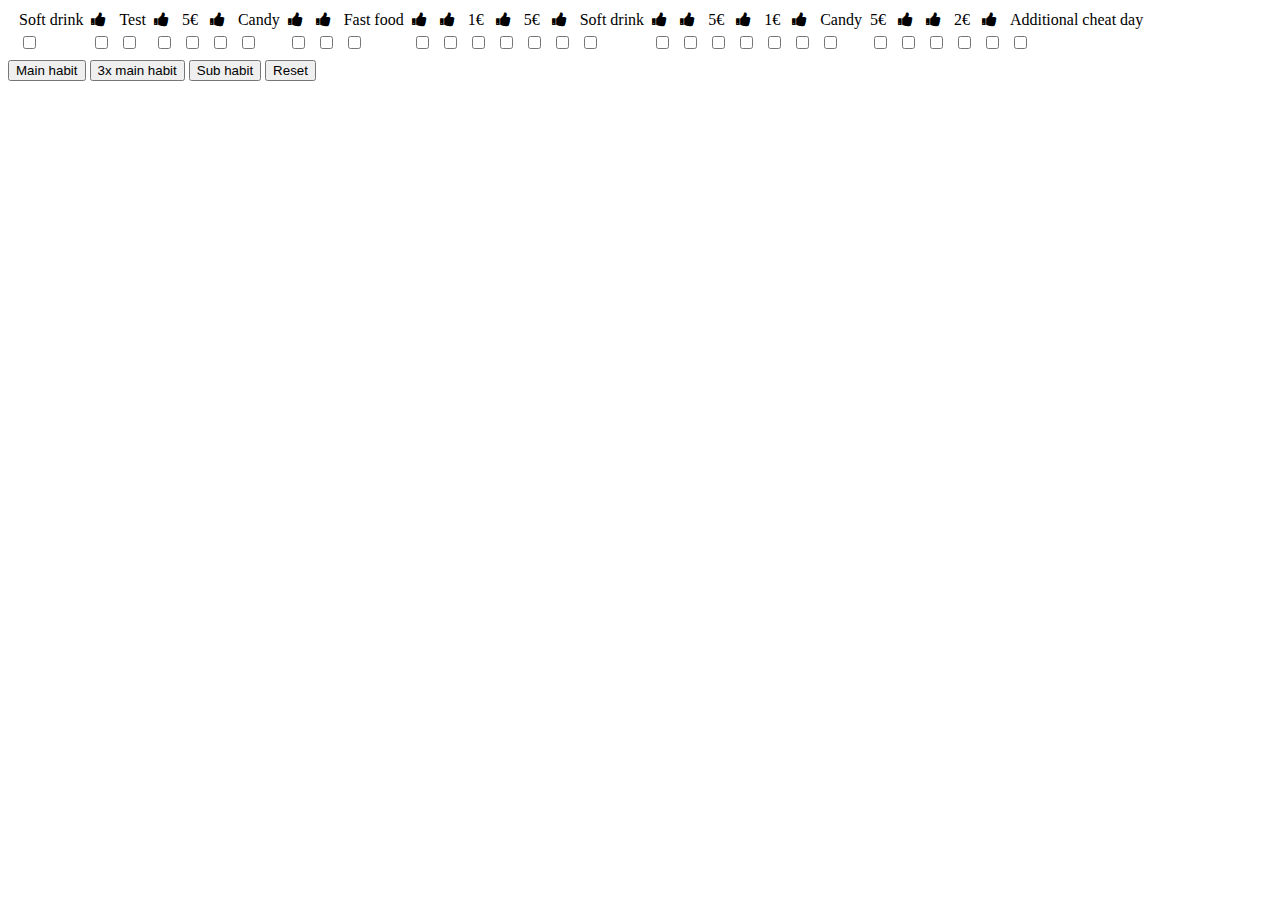
<file: index.html>
﻿<!DOCTYPE html>

<html lang="en" xmlns="http://www.w3.org/1999/xhtml">
<head>
    <meta charset="utf-8" />
    <title>Life battle pass</title>

    <link href="D:\Documents\Life battle pass\Lbp2\Lifebattlepass2\style.css" rel="stylesheet">
    <!---<link href="./Lbp.css" rel="stylesheet">---->

    <link rel="stylesheet" href="https://maxcdn.bootstrapcdn.com/font-awesome/4.4.0/css/font-awesome.min.css">
</head>

<body class = "dark-mode">   

    <div id = "Lbp-bar">

        <table>
            
            <!---1st row = All rewards---->
            <tr>
                <td class = "box">
                </td>
                
                <td><i id = "arr"></i></td>

                <!---1---->
                <td class = "small-reward">
                    Soft drink
                </td>
                
                <td><i class = "arrow"></i></td>
                <td class = small-reward>
                    <i class="fa fa-thumbs-up"></i>
                </td>

                <td><i class = "arrow"></i></td>
                <td class = small-reward>
                    Test
                </td>

                <td><i class = "arrow"></i></td>
                <td class = small-reward>
                    <i class="fa fa-thumbs-up"></i>
                </td>
                
                <!---5---->
                <td><i class = "arrow"></i></td>
                <td class = big-reward>5€</td>

                <td><i class = "arrow"></i></td>
                <td class = small-reward>
                    <i class="fa fa-thumbs-up"></i>
                </td>

                <td><i class = "arrow"></i></td>
                <td class = small-reward>
                    Candy
                </td>

                <td><i class = "arrow"></i></td>
                <td class = small-reward>
                    <i class="fa fa-thumbs-up"></i>
                </td>
                
                <td><i class = "arrow"></i></td>
                <td class = small-reward>
                    <i class="fa fa-thumbs-up"></i>
                </td>

                <!---10---->
                <td><i class = "arrow"></i></td>
                <td class = big-reward>
                    Fast food
                </td>

                <td><i class = "arrow"></i></td>
                <td class = small-reward>
                    <i class="fa fa-thumbs-up"></i>
                </td>

                <td><i class = "arrow"></i></td>
                <td class = small-reward>
                    <i class="fa fa-thumbs-up"></i>
                </td>
                
                <td><i class = "arrow"></i></td>
                <td class = small-reward>
                    1€
                </td>

                <td><i class = "arrow"></i></td>
                <td class = small-reward>
                    <i class="fa fa-thumbs-up"></i>
                </td>

                <!---15---->
                <td><i class = "arrow"></i></td>
                <td class = big-reward>5€</td>

                <td><i class = "arrow"></i></td>
                <td class = small-reward>
                    <i class="fa fa-thumbs-up"></i>
                </td>
                
                <td><i class = "arrow"></i></td>
                <td class = small-reward>
                    Soft drink
                </td>

                <td><i class = "arrow"></i></td>
                <td class = small-reward>
                    <i class="fa fa-thumbs-up"></i>
                </td>

                <td><i class = "arrow"></i></td>
                <td class = small-reward>
                    <i class="fa fa-thumbs-up"></i>
                </td>

                <!---20---->
                <td><i class = "arrow"></i></td>
                <td class = big-reward>5€</td>

                <td><i class = "arrow"></i></td>
                <td class = small-reward>
                    <i class="fa fa-thumbs-up"></i>
                </td>
                
                <td><i class = "arrow"></i></td>
                <td class = small-reward>
                    1€
                </td>

                <td><i class = "arrow"></i></td>
                <td class = small-reward>
                    <i class="fa fa-thumbs-up"></i>
                </td>

                <td><i class = "arrow"></i></td>
                <td class = small-reward>
                    Candy
                </td>

                <!---25---->
                <td><i class = "arrow"></i></td>
                <td class = big-reward>5€</td>
                
                <td><i class = "arrow"></i></td>
                <td class = small-reward>
                    <i class="fa fa-thumbs-up"></i>
                </td>

                <td><i class = "arrow"></i></td>
                <td class = small-reward>
                    <i class="fa fa-thumbs-up"></i>
                </td>

                <td><i class = "arrow"></i></td>
                <td class = small-reward>
                    2€
                </td>

                <td><i class = "arrow"></i></td>
                <td class = small-reward>
                    <i class="fa fa-thumbs-up"></i>
                </td>

                <!---30---->
                <td><i class = "arrow"></i></td>
                <td class = ult-reward>Additional cheat day</td>

            </tr>

            <!---2nd row = Checkboxes---->
            <tr>
                <td></td>

                <td></td>

                <td class = "day">
                    <label for = "Day 1"></label>
                    <input id = "Day 1" type = checkbox value="1">
                </td>

                <td></td>
                <td class = "day">
                    <label for = "Day 2"></label>
                    <input id = "Day 2" type = checkbox value="2">
                </td>

                <td></td>
                <td class = "day">
                    <label for = "Day 3"></label>
                    <input id = "Day 3" type = checkbox value="3">
                </td>

                <td></td>
                <td class = "day">
                    <label for = "Day 4"></label>
                    <input id = "Day 4" type = checkbox value="4">
                </td>

                <td></td>
                <td class = "day">
                    <label for = "Day 5"></label>
                    <input id = "Day 5" type = checkbox value="5">
                </td>

                <td></td>
                <td class = "day">
                    <label for = "Day 6"></label>
                    <input id = "Day 6" type = checkbox value="6">
                </td>

                <td></td>
                <td class = "day">
                    <label for = "Day 7"></label>
                    <input id = "Day 7" type = checkbox value="7">
                </td>

                <td></td>
                <td class = "day">
                    <label for = "Day 8"></label>
                    <input id = "Day 8" type = checkbox value="8">
                </td>

                <td></td>
                <td class = "day">
                    <label for = "Day 9"></label>
                    <input id = "Day 9" type = checkbox value="9">
                </td>

                <td></td>
                <td class = "day">
                    <label for = "Day 10"></label>
                    <input id = "Day 10" type = checkbox value="10">
                </td>

                <td></td>
                <td class = "day">
                    <label for = "Day 11"></label>
                    <input id = "Day 11" type = checkbox value="11">
                </td>

                <td></td>
                <td class = "day">
                    <label for = "Day 12"></label>
                    <input id = "Day 12" type = checkbox value="12">
                </td>

                <td></td>
                <td class = "day">
                    <label for = "Day 13"></label>
                    <input id = "Day 13" type = checkbox value="13">
                </td>

                <td></td>
                <td class = "day">
                    <label for = "Day 14"></label>
                    <input id = "Day 14" type = checkbox value="14">
                </td>

                <td></td>
                <td class = "day">
                    <label for = "Day 15"></label>
                    <input id = "Day 15" type = checkbox value="15">
                </td>

                <td></td>
                <td class = "day">
                    <label for = "Day 16"></label>
                    <input id = "Day 16" type = checkbox value="16">
                </td>

                <td></td>
                <td class = "day">
                    <label for = "Day 17"></label>
                    <input id = "Day 17" type = checkbox value="17">
                </td>

                <td></td>
                <td class = "day">
                    <label for = "Day 18"></label>
                    <input id = "Day 18" type = checkbox value="18">
                </td>

                <td></td>
                <td class = "day">
                    <label for = "Day 19"></label>
                    <input id = "Day 19" type = checkbox value="19">
                </td>

                <td></td>
                <td class = "day">
                    <label for = "Day 20"></label>
                    <input id = "Day 20" type = checkbox value="20">
                </td>

                <td></td>
                <td class = "day">
                    <label for = "Day 21"></label>
                    <input id = "Day 21" type = checkbox value="21">
                </td>

                <td></td>
                <td class = "day">
                    <label for = "Day 22"></label>
                    <input id = "Day 22" type = checkbox value="22">
                </td>

                <td></td>
                <td class = "day">
                    <label for = "Day 23"></label>
                    <input id = "Day 23" type = checkbox value="23">
                </td>

                <td></td>
                <td class = "day">
                    <label for = "Day 24"></label>
                    <input id = "Day 24" type = checkbox value="24">
                </td>

                <td></td>
                <td class = "day">
                    <label for = "Day 25"></label>
                    <input id = "Day 25" type = checkbox value="25">
                </td>

                <td></td>
                <td class = "day">
                    <label for = "Day 26"></label>
                    <input id = "Day 26" type = checkbox value="26">
                </td>

                <td></td>
                <td class = "day">
                    <label for = "Day 27"></label>
                    <input id = "Day 27" type = checkbox value="27">
                </td>

                <td></td>
                <td class = "day">
                    <label for = "Day 28"></label>
                    <input id = "Day 28" type = checkbox value="28">
                </td>

                <td></td>
                <td class = "day">
                    <label for = "Day 29"></label>
                    <input id = "Day 29" type = checkbox value="29">
                </td>

                <td></td>
                <td class = "day">
                    <label for = "Day 30"></label>
                    <input id = "Day 30" type = checkbox value="30">
                </td>

            </tr>

            <!---3nd row = Progress bar---->
            <tr>
                <td colspan="61">
                    <div id="exp-bar">
                        <!---<div id="bar"></div>---->
                        <div id="bar"></div>
                    </div>
                </td>
            </tr>

        </table>

    </div>

    <!---Buttons---->
    <div id = "progress">
        <button onclick="main_habit()">Main habit</button>
        <button onclick="main_habit_3x()">3x main habit</button>
        <button onclick="sub_habit()">Sub habit</button>
        <button onclick="reset()">Reset</button>
    </div>


    <script src="D:\Documents\Life battle pass\Lbp2\Lifebattlepass2\script.js"></script>
    <!---<script src="./Lbp.js"></script>---->
   

</body>

</html>
</file>
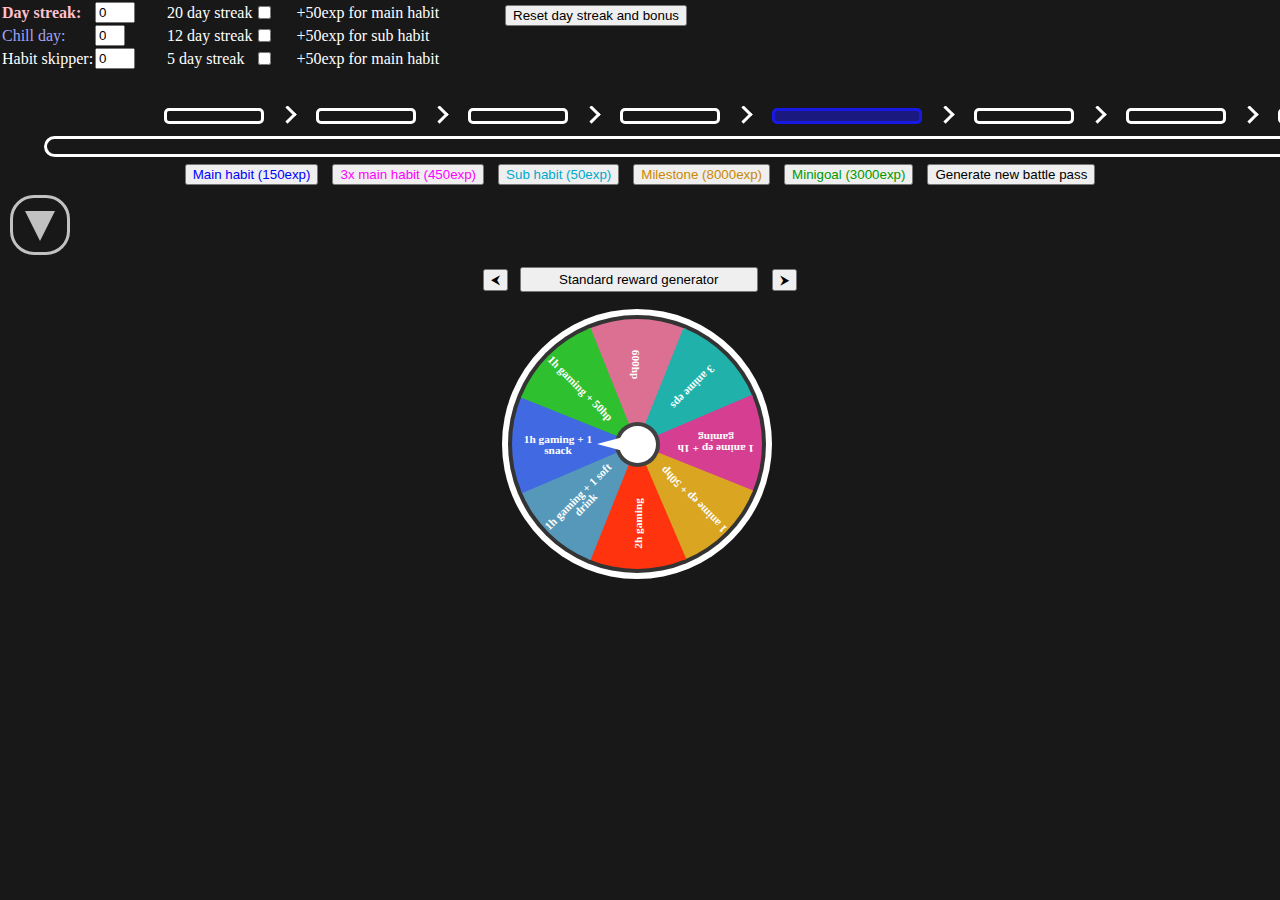
<file: docs/index.html>
<!DOCTYPE html>

<html lang="en" xmlns="http://www.w3.org/1999/xhtml">
<head>
    <meta charset="utf-8" />
    <title>Life battle pass</title>

    <!---<link href="D:\Documents\Life battle pass\Habit battle pass\style.css" rel="stylesheet">---->
    <!---<link href="style.css" rel="stylesheet">---->
    <link href="./style.css" rel="stylesheet">

    <link rel="stylesheet" href="https://maxcdn.bootstrapcdn.com/font-awesome/4.4.0/css/font-awesome.min.css">
</head>

<body class = "body_class">
    <!---Day streak---->
    
    <div>
        <button onclick="day_streak_reset()" class="day_streak_button"> Reset day streak and bonus </button>

        <table id = "day_streak_table">

            <tr>
                <td> <label for="day_streak" class="day_streak_text"> Day streak: </label> </td>
                <td> <input id="day_streak_input" name="day_streak" type="number" step="1" value="0"> </td>
                <td> 20 day streak </td>
                <td> <input id = "15er" type = checkbox value = "00"> </td>
                <td class="col_bonus_exp"> +50exp for main habit </td>
            </tr>

             <tr>
                <td> <label for="cheat_day" class="cheat_day_text"> Chill day: </label> </td>
                <td> <input id="cheat_day_input" name="cheat_day" type="number" step="1" value="3"> </td>
                <td> 12 day streak </td>
                <td> <input id = "10er" type = checkbox value = "01"> </td>
                <td class="col_bonus_exp"> +50exp for sub habit </td>
            </tr>

             <tr>
                <td> <label for="cheat_day" class="skip_habit_text"> Habit skipper: </label> </td>
                <td> <input id="skip_habit_input" name="skip_habit" type="number" step="1" value="6"> </td>
                <td> 5 day streak </td>
                <td> <input id = "5er" type = checkbox value = "02"> </td>
                <td class="col_bonus_exp"> +50exp for main habit </td>
            </tr>

        </table>

    </div>

    <div id = "Lbp-bar">

        <table>
            
            <!---1st row = All rewards---->
            <tr>
                <td class = "box">
                </td>
                
                <td><i id = "arr"></i></td>

                <!---1---->
                <td class = "small-reward reward">
                    Soft drink
                </td>
                
                <td><i class = "arrow"></i></td>
                <td class = "small-reward reward">
                    3 anime episodes
                </td>

                <td><i class = "arrow"></i></td>
                <td class = "small-reward reward">
                    3h gaming
                </td>

                <td><i class = "arrow"></i></td>
                <td class = "small-reward reward">
                    2€
                </td>
                
                <!---5---->
                <td><i class = "arrow"></i></td>
                <td class = "big-reward reward"> 
                    6h gaming 
                </td>

                <td><i class = "arrow"></i></td>
                <td class = "small-reward reward">
                    3 anime episodes
                </td>

                <td><i class = "arrow"></i></td>
                <td class = "small-reward reward">
                    Sweets
                </td>

                <td><i class = "arrow"></i></td>
                <td class = "small-reward reward">
                    3h gaming
                </td>
                
                <td><i class = "arrow"></i></td>
                <td class = "small-reward reward">
                    2€
                </td>

                <!---10---->
                <td><i class = "arrow"></i></td>
                <td class = "big-reward reward">
                    8 anime episodes
                </td>

                <td><i class = "arrow"></i></td>
                <td class = "small-reward reward">
                    Soft drink
                </td>

                <td><i class = "arrow"></i></td>
                <td class = "small-reward reward">
                    2€
                </td>
                
                <td><i class = "arrow"></i></td>
                <td class = "small-reward reward">
                    3h gaming
                </td>

                <td><i class = "arrow"></i></td>
                <td class = "small-reward reward">
                    2€
                </td>

                <!---15---->
                <td><i class = "arrow"></i></td>
                <td class = "big-reward reward"> 
                    Fast food 
                </td>

                <td><i class = "arrow"></i></td>
                <td class = "small-reward reward">
                    3 anime episodes
                </td>
                
                <td><i class = "arrow"></i></td>
                <td class = "small-reward reward">
                    3h gaming
                </td>

                <td><i class = "arrow"></i></td>
                <td class = "small-reward reward">
                    2€
                </td>

                <td><i class = "arrow"></i></td>
                <td class = "small-reward reward">
                    Sweets
                </td>

                <!---20---->
                <td><i class = "arrow"></i></td>
                <td class = "big-reward reward"> 6h gaming </td>

                <td><i class = "arrow"></i></td>
                <td class = "small-reward reward">
                    Soft drink
                </td>
                
                <td><i class = "arrow"></i></td>
                <td class = "small-reward reward">
                    2€
                </td>

                <td><i class = "arrow"></i></td>
                <td class = "small-reward reward">
                    3 anime episodes
                </td>

                <td><i class = "arrow"></i></td>
                <td class = "small-reward reward">
                    Sweets
                </td>

                <!---25---->
                <td><i class = "arrow"></i></td>
                <td class = "big-reward reward"> 6€ </td>
                
                <td><i class = "arrow"></i></td>
                <td class = "small-reward reward">
                    3h gaming
                </td>

                <td><i class = "arrow"></i></td>
                <td class = "small-reward reward">
                    2€
                </td>

                <td><i class = "arrow"></i></td>
                <td class = "small-reward reward">
                    3 anime episodes
                </td>

                <td><i class = "arrow"></i></td>
                <td class = "small-reward reward">
                    Soft drink
                </td>

                <!---30---->
                <td><i class = "arrow"></i></td>
                <td class = "ult-reward reward"> Suzume no Tojimari </td>

            </tr>

            <!---2nd row = Checkboxes---->
            <!---<tr>
                <td></td>

                <td></td>

                <td class = "day">
                    <label for = "Day 1"></label>
                    <input id = "Day 1" type = checkbox value="1">
                </td>

                <td></td>
                <td class = "day">
                    <label for = "Day 2"></label>
                    <input id = "Day 2" type = checkbox value="2">
                </td>

                <td></td>
                <td class = "day">
                    <label for = "Day 3"></label>
                    <input id = "Day 3" type = checkbox value="3">
                </td>

                <td></td>
                <td class = "day">
                    <label for = "Day 4"></label>
                    <input id = "Day 4" type = checkbox value="4">
                </td>

                <td></td>
                <td class = "day">
                    <label for = "Day 5"></label>
                    <input id = "Day 5" type = checkbox value="5">
                </td>

                <td></td>
                <td class = "day">
                    <label for = "Day 6"></label>
                    <input id = "Day 6" type = checkbox value="6">
                </td>

                <td></td>
                <td class = "day">
                    <label for = "Day 7"></label>
                    <input id = "Day 7" type = checkbox value="7">
                </td>

                <td></td>
                <td class = "day">
                    <label for = "Day 8"></label>
                    <input id = "Day 8" type = checkbox value="8">
                </td>

                <td></td>
                <td class = "day">
                    <label for = "Day 9"></label>
                    <input id = "Day 9" type = checkbox value="9">
                </td>

                <td></td>
                <td class = "day">
                    <label for = "Day 10"></label>
                    <input id = "Day 10" type = checkbox value="10">
                </td>

                <td></td>
                <td class = "day">
                    <label for = "Day 11"></label>
                    <input id = "Day 11" type = checkbox value="11">
                </td>

                <td></td>
                <td class = "day">
                    <label for = "Day 12"></label>
                    <input id = "Day 12" type = checkbox value="12">
                </td>

                <td></td>
                <td class = "day">
                    <label for = "Day 13"></label>
                    <input id = "Day 13" type = checkbox value="13">
                </td>

                <td></td>
                <td class = "day">
                    <label for = "Day 14"></label>
                    <input id = "Day 14" type = checkbox value="14">
                </td>

                <td></td>
                <td class = "day">
                    <label for = "Day 15"></label>
                    <input id = "Day 15" type = checkbox value="15">
                </td>

                <td></td>
                <td class = "day">
                    <label for = "Day 16"></label>
                    <input id = "Day 16" type = checkbox value="16">
                </td>

                <td></td>
                <td class = "day">
                    <label for = "Day 17"></label>
                    <input id = "Day 17" type = checkbox value="17">
                </td>

                <td></td>
                <td class = "day">
                    <label for = "Day 18"></label>
                    <input id = "Day 18" type = checkbox value="18">
                </td>

                <td></td>
                <td class = "day">
                    <label for = "Day 19"></label>
                    <input id = "Day 19" type = checkbox value="19">
                </td>

                <td></td>
                <td class = "day">
                    <label for = "Day 20"></label>
                    <input id = "Day 20" type = checkbox value="20">
                </td>

                <td></td>
                <td class = "day">
                    <label for = "Day 21"></label>
                    <input id = "Day 21" type = checkbox value="21">
                </td>

                <td></td>
                <td class = "day">
                    <label for = "Day 22"></label>
                    <input id = "Day 22" type = checkbox value="22">
                </td>

                <td></td>
                <td class = "day">
                    <label for = "Day 23"></label>
                    <input id = "Day 23" type = checkbox value="23">
                </td>

                <td></td>
                <td class = "day">
                    <label for = "Day 24"></label>
                    <input id = "Day 24" type = checkbox value="24">
                </td>

                <td></td>
                <td class = "day">
                    <label for = "Day 25"></label>
                    <input id = "Day 25" type = checkbox value="25">
                </td>

                <td></td>
                <td class = "day">
                    <label for = "Day 26"></label>
                    <input id = "Day 26" type = checkbox value="26">
                </td>

                <td></td>
                <td class = "day">
                    <label for = "Day 27"></label>
                    <input id = "Day 27" type = checkbox value="27">
                </td>

                <td></td>
                <td class = "day">
                    <label for = "Day 28"></label>
                    <input id = "Day 28" type = checkbox value="28">
                </td>

                <td></td>
                <td class = "day">
                    <label for = "Day 29"></label>
                    <input id = "Day 29" type = checkbox value="29">
                </td>

                <td></td>
                <td class = "day">
                    <label for = "Day 30"></label>
                    <input id = "Day 30" type = checkbox value="30">
                </td>

            </tr>---->

            <!---3nd row = Progress bar---->
            <tr>
                <td colspan="61">
                    <div id="exp-bar">
                        <!---<div id="bar"></div>---->
                        <div id="bar"></div>
                    </div>
                </td>
            </tr>

        </table>

    </div>

    <!---Buttons---->
    <div id = "progress">
        <button onclick="main_habit()" class = "dark_blue"> Main habit (150exp) </button>
        <button onclick="main_habit_3x()" class = "purple"> 3x main habit (450exp) </button>
        <button onclick="sub_habit()" class = "blue"> Sub habit (50exp) </button>
        <button onclick="milestone()" class = "yellow"> Milestone (8000exp) </button>
        <button onclick="minigoal()" class = "green"> Minigoal (3000exp) </button>
        <button onclick="new_battle_pass()"> Generate new battle pass </button>
    </div>

    <!---Create button to switch between battle pass and reward generator---->
    <div class = "switch_button">

        <div class="switch_triangle"></div>

    </div>


    <div id = "random_reward_generator">
        <!----Generator buttons---->
        <table class = "generator_align">

            <tr>
                <td>
                    <button onclick="prev_generator()">
                        &#11164
                    </button>
                </td>

                <td>
                    <div class = "generator_container">
                        <button class = "generator" onclick="random_reward_generator()"> Standard reward generator</button>
                        <button class = "generator" onclick="random_reward_generator()"> Anime reward generator</button>
                        <button class = "generator" onclick="random_reward_generator()"> Gaming reward generator</button>
                    </div>
                </td>

                <td>
                    <button onclick="next_generator()">
                        &#11166
                    </button>
                </td>
            </tr>
            
        </table>

        <!----Reward spinning wheel---->
        <div class = "rew_wheel_container">

            <div class = "rew_wheel">
                <div class = "spinBtn"></div>
                <div class = "wheel">
                    <div class = "number" style = "--i:1;--clr:#db7093;">
                        <span> 600hp </span>
                    </div>
                    <div class = "number" style = "--i:2;--clr:#20b2aa;">
                        <span> 3 anime eps </span>
                    </div>
                    <div class = "number" style = "--i:3;--clr:#d63e92;">
                        <span> 1 anime ep + 1h gaming </span>
                    </div>
                    <div class = "number" style = "--i:4;--clr:#daa520;">
                        <span> 1 anime ep + 50hp </span>
                    </div>
                    <div class = "number" style = "--i:5;--clr:#ff340f;">
                        <span> 2h gaming </span>
                    </div>
                    <div class = "number" style = "--i:6;--clr:#5698b9;">
                        <span> 1h gaming + 1 soft drink </span>
                    </div>
                    <div class = "number" style = "--i:7;--clr:#4169e1;">
                        <span> 1h gaming + 1 snack </span>
                    </div>
                    <div class = "number" style = "--i:8;--clr:#2ec02e;">
                        <span> 1h gaming + 50hp </span>
                    </div>
                </div>
            </div>
            
            <div class = "rew_wheel">
                <div class = "spinBtn"></div>
                <div class = "wheel">
                    <div class = "number" style = "--i:1;--clr:#db7093;">
                        <span> 2 anime ep + 2 fast food </span>
                    </div>
                    <div class = "number" style = "--i:2;--clr:#20b2aa;">
                        <span> 6 anime eps </span>
                    </div>
                    <div class = "number" style = "--i:3;--clr:#d63e92;">
                        <span> 2 anime ep + 2 snack </span>
                    </div>
                    <div class = "number" style = "--i:4;--clr:#daa520;">
                        <span> 2 anime ep + 2 soft drink </span>
                    </div>
                    <div class = "number" style = "--i:5;--clr:#ff340f;">
                        <span> 9 anime eps </span>
                    </div>
                    <div class = "number" style = "--i:6;--clr:#5698b9;">
                        <span> 2 anime ep + 2h gaming </span>
                    </div>
                    <div class = "number" style = "--i:7;--clr:#4169e1;">
                        <span> 2 anime ep + 100hp </span>
                    </div>
                    <div class = "number" style = "--i:8;--clr:#2ec02e;">
                        <span> 18 anime eps </span>
                    </div>
                </div>
            </div>

            <div class = "rew_wheel">
                <div class = "spinBtn"></div>
                <div class = "wheel">
                    <div class = "number" style = "--i:1;--clr:#db7093;">
                        <span> 2h gaming + 100hp </span>
                    </div>
                    <div class = "number" style = "--i:2;--clr:#20b2aa;">
                        <span> 2h gaming + 2 soft drink </span>
                    </div>
                    <div class = "number" style = "--i:3;--clr:#d63e92;">
                        <span> 2h gaming + 2 snack </span>
                    </div>
                    <div class = "number" style = "--i:4;--clr:#daa520;">
                        <span> 4h gaming</span>
                    </div>
                    <div class = "number" style = "--i:5;--clr:#ff340f;">
                        <span> 2h gaming + 2 fast food </span>
                    </div>
                    <div class = "number" style = "--i:6;--clr:#5698b9;">
                        <span> 6h gaming </span>
                    </div>
                    <div class = "number" style = "--i:7;--clr:#4169e1;">
                        <span> 2 anime ep + 2h gaming </span>
                    </div>
                    <div class = "number" style = "--i:8;--clr:#2ec02e;">
                        <span> 12h gaming </span>
                    </div>
                </div>
            </div>
            
        </div>

        
    </div>

    <!----<script src="D:\Documents\Life battle pass\Habit battle pass\script.js"></script>---->
    <script src="./script.js"></script>
    <!----<script src="script.js"></script>---->
   

</body>

</html>
</file>
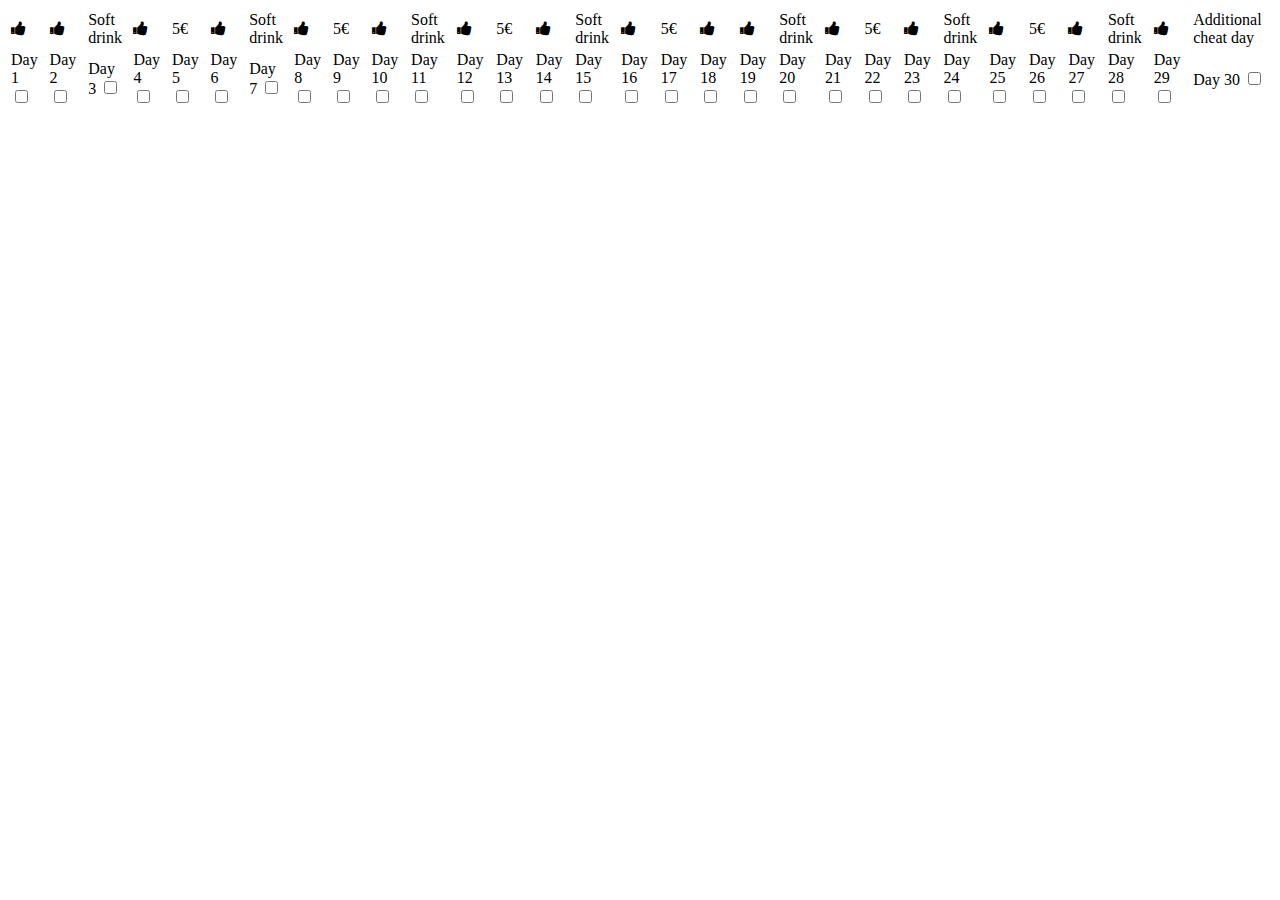
<file: Lbp.html>
<!DOCTYPE html>

<html lang="en" xmlns="http://www.w3.org/1999/xhtml">
<head>
    <meta charset="utf-8" />
    <title>Life battle pass</title>
    <link href="D:\Documents\Life battle pass\HTML and CSS\CSS\Lbp.css" rel="stylesheet">
    <link rel="stylesheet" href="https://maxcdn.bootstrapcdn.com/font-awesome/4.4.0/css/font-awesome.min.css">
</head>

<body class = "dark-mode">
    
    <div id = "Lbp-bar">

        <table>
            
            <!---1st row = All rewards---->
            <tr>
                <!---1---->
                <td class = small-reward>
                    <i class="fa fa-thumbs-up"></i>
                </td>
                
                <td><i class = "arrow"></i></td>
                <td class = small-reward>
                    <i class="fa fa-thumbs-up"></i>
                </td>

                <td><i class = "arrow"></i></td>
                <td class = small-reward>
                    Soft drink
                </td>

                <td><i class = "arrow"></i></td>
                <td class = small-reward>
                    <i class="fa fa-thumbs-up"></i>
                </td>
                
                <!---5---->
                <td><i class = "arrow"></i></td>
                <td class = big-reward>5€</td>

                <td><i class = "arrow"></i></td>
                <td class = small-reward>
                    <i class="fa fa-thumbs-up"></i>
                </td>

                <td><i class = "arrow"></i></td>
                <td class = small-reward>
                    Soft drink
                </td>

                <td><i class = "arrow"></i></td>
                <td class = small-reward>
                    <i class="fa fa-thumbs-up"></i>
                </td>
                
                <td><i class = "arrow"></i></td>
                <td class = big-reward>5€</td>

                <!---10---->
                <td><i class = "arrow"></i></td>
                <td class = small-reward>
                    <i class="fa fa-thumbs-up"></i>
                </td>

                <td><i class = "arrow"></i></td>
                <td class = small-reward>
                    Soft drink
                </td>

                <td><i class = "arrow"></i></td>
                <td class = small-reward>
                    <i class="fa fa-thumbs-up"></i>
                </td>
                
                <td><i class = "arrow"></i></td>
                <td class = big-reward>5€</td>

                <td><i class = "arrow"></i></td>
                <td class = small-reward>
                    <i class="fa fa-thumbs-up"></i>
                </td>

                <!---15---->
                <td><i class = "arrow"></i></td>
                <td class = small-reward>
                    Soft drink
                </td>

                <td><i class = "arrow"></i></td>
                <td class = small-reward>
                    <i class="fa fa-thumbs-up"></i>
                </td>
                
                <td><i class = "arrow"></i></td>
                <td class = big-reward>5€</td>

                <td><i class = "arrow"></i></td>
                <td class = small-reward>
                    <i class="fa fa-thumbs-up"></i>
                </td>

                <td><i class = "arrow"></i></td>
                <td class = small-reward>
                    <i class="fa fa-thumbs-up"></i>
                </td>

                <!---20---->
                <td><i class = "arrow"></i></td>
                <td class = small-reward>
                    Soft drink
                </td>

                <td><i class = "arrow"></i></td>
                <td class = small-reward>
                    <i class="fa fa-thumbs-up"></i>
                </td>
                
                <td><i class = "arrow"></i></td>
                <td class = big-reward>5€</td>

                <td><i class = "arrow"></i></td>
                <td class = small-reward>
                    <i class="fa fa-thumbs-up"></i>
                </td>

                <td><i class = "arrow"></i></td>
                <td class = small-reward>
                    Soft drink
                </td>

                <!---25---->
                <td><i class = "arrow"></i></td>
                <td class = small-reward>
                    <i class="fa fa-thumbs-up"></i>
                </td>
                
                <td><i class = "arrow"></i></td>
                <td class = big-reward>5€</td>

                <td><i class = "arrow"></i></td>
                <td class = small-reward>
                    <i class="fa fa-thumbs-up"></i>
                </td>

                <td><i class = "arrow"></i></td>
                <td class = small-reward>
                    Soft drink
                </td>

                <td><i class = "arrow"></i></td>
                <td class = small-reward>
                    <i class="fa fa-thumbs-up"></i>

                <!---30---->
                <td><i class = "arrow"></i></td>
                <td class = ult-reward>Additional cheat day</td>

            </tr>

            <!---2nd row = days---->
            <tr>
                <td class = "day">
                    <label for = "Day 1"> Day 1</label>
                    <input id = "Day 1" type = checkbox>
                </td>

                <td></td>
                <td class = "day">
                    <label for = "Day 2"> Day 2</label>
                    <input id = "Day 2" type = checkbox>
                </td>

                <td></td>
                <td class = "day">
                    <label for = "Day 3"> Day 3</label>
                    <input id = "Day 3" type = checkbox>
                </td>

                <td></td>
                <td class = "day">
                    <label for = "Day 4"> Day 4</label>
                    <input id = "Day 4" type = checkbox>
                </td>

                <td></td>
                <td class = "day">
                    <label for = "Day 5"> Day 5</label>
                    <input id = "Day 5" type = checkbox>
                </td>

                <td></td>
                <td class = "day">
                    <label for = "Day 6"> Day 6</label>
                    <input id = "Day 6" type = checkbox>
                </td>

                <td></td>
                <td class = "day">
                    <label for = "Day 7"> Day 7</label>
                    <input id = "Day 7" type = checkbox>
                </td>

                <td></td>
                <td class = "day">
                    <label for = "Day 8"> Day 8</label>
                    <input id = "Day 8" type = checkbox>
                </td>

                <td></td>
                <td class = "day">
                    <label for = "Day 9"> Day 9</label>
                    <input id = "Day 9" type = checkbox>
                </td>

                <td></td>
                <td class = "day">
                    <label for = "Day 10"> Day 10</label>
                    <input id = "Day 10" type = checkbox>
                </td>

                <td></td>
                <td class = "day">
                    <label for = "Day 11"> Day 11</label>
                    <input id = "Day 11" type = checkbox>
                </td>

                <td></td>
                <td class = "day">
                    <label for = "Day 12"> Day 12</label>
                    <input id = "Day 12" type = checkbox>
                </td>

                <td></td>
                <td class = "day">
                    <label for = "Day 13"> Day 13</label>
                    <input id = "Day 13" type = checkbox>
                </td>

                <td></td>
                <td class = "day">
                    <label for = "Day 14"> Day 14</label>
                    <input id = "Day 14" type = checkbox>
                </td>

                <td></td>
                <td class = "day">
                    <label for = "Day 15"> Day 15</label>
                    <input id = "Day 15" type = checkbox>
                </td>

                <td></td>
                <td class = "day">
                    <label for = "Day 16"> Day 16</label>
                    <input id = "Day 16" type = checkbox>
                </td>

                <td></td>
                <td class = "day">
                    <label for = "Day 17"> Day 17</label>
                    <input id = "Day 17" type = checkbox>
                </td>

                <td></td>
                <td class = "day">
                    <label for = "Day 18"> Day 18</label>
                    <input id = "Day 18" type = checkbox>
                </td>

                <td></td>
                <td class = "day">
                    <label for = "Day 19"> Day 19</label>
                    <input id = "Day 19" type = checkbox>
                </td>

                <td></td>
                <td class = "day">
                    <label for = "Day 20"> Day 20</label>
                    <input id = "Day 20" type = checkbox>
                </td>

                <td></td>
                <td class = "day">
                    <label for = "Day 21"> Day 21</label>
                    <input id = "Day 21" type = checkbox>
                </td>

                <td></td>
                <td class = "day">
                    <label for = "Day 22"> Day 22</label>
                    <input id = "Day 22" type = checkbox>
                </td>

                <td></td>
                <td class = "day">
                    <label for = "Day 23"> Day 23</label>
                    <input id = "Day 23" type = checkbox>
                </td>

                <td></td>
                <td class = "day">
                    <label for = "Day 24"> Day 24</label>
                    <input id = "Day 24" type = checkbox>
                </td>

                <td></td>
                <td class = "day">
                    <label for = "Day 25"> Day 25</label>
                    <input id = "Day 25" type = checkbox>
                </td>

                <td></td>
                <td class = "day">
                    <label for = "Day 26"> Day 26</label>
                    <input id = "Day 26" type = checkbox>
                </td>

                <td></td>
                <td class = "day">
                    <label for = "Day 27"> Day 27</label>
                    <input id = "Day 27" type = checkbox>
                </td>

                <td></td>
                <td class = "day">
                    <label for = "Day 28"> Day 28</label>
                    <input id = "Day 28" type = checkbox>
                </td>

                <td></td>
                <td class = "day">
                    <label for = "Day 29"> Day 29</label>
                    <input id = "Day 29" type = checkbox>
                </td>

                <td></td>
                <td class = "day">
                    <label for = "Day 30"> Day 30</label>
                    <input id = "Day 30" type = checkbox>
                </td>

            </tr>

        </table>

    </div>

</body>

</html>
</file>
<file: Lbp.css>
/*Basic stuff*/
* {
	box-sizing: border-box;
	font-family:Tahoma;
}

.dark-mode {
	background-color: black;
	color: white;
}

/*Overflowing bar*/
#Lbp-bar {
	overflow: scroll;
}

/*Right arrow*/
.arrow {
  border: solid white;
  border-width: 0 3px 3px 0;
  display: inline-block;
  padding: 3px;
  transform: rotate(-45deg);
  -webkit-transform: rotate(-45deg);
  margin-right:4px;
}

/*Day*/
.day {
	text-align:center;
}

table {
	text-align:center;
}

/*-----Small rewards-----*/
.small-reward{
	min-width:80px;
	border:3px solid;
	border-radius:5px;
	padding:10px 10px;
}

/*-----Big rewards-----*/
.big-reward{
	min-width:80px;
	border:3px solid hsl(240,80%,50%);
	border-radius:5px;
	padding:10px 10px;
	background-color:hsla(240,80%,50%,0.5);
}

/*-----Ultimate rewards-----*/
.ult-reward{
	min-width:80px;
	border:3px solid hsl(60,100%,80%);
	border-radius:5px;
	padding:10px 10px;
	background-color:hsla(60,100%,80%,0.4);
}
</file>
<file: docs/style.css>
html, body, div, span, applet, object, iframe,
h1, h2, h3, h4, h5, h6, p, blockquote, pre,
a, abbr, acronym, address, big, cite, code,
del, dfn, em, img, ins, kbd, q, s, samp,
small, strike, strong, sub, sup, tt, var,
b, u, i, center,
dl, dt, dd, ol, ul, li,
fieldset, form, label, legend,
table, caption, tbody, tfoot, thead, tr, th, td,
article, aside, canvas, details, embed, 
figure, figcaption, footer, header, hgroup, 
menu, nav, output, ruby, section, summary,
time, mark, audio, video {
 margin: 0;
 padding: 0;
 border: 0;
 font-size: 100%;

 font-family:Tahoma;
}

/* HTML5 display-role reset for older browsers */
article, aside, details, figcaption, figure, 
footer, header, hgroup, menu, nav, section {
 display: block;
}

body {
	line-height: 1;
	transition: transform 0.8s ease-in-out;
}

/*-------------Basic stuff-------------*/
* {
	box-sizing:border-box;
}

.yellow {
	color:hsl(40,100%,40%);
}

.green {
	color:hsl(120,100%,30%)
}

.blue {
	color:hsl(190,100%,40%)
}

.dark_blue {
	color:hsl(240,100%,50%)
}

.purple {
	color:hsl(300,100%,50%)
}

.body_class {
	background-color: #181818;
	/*background-color: transparant;*/
	color: white;
	overflow: hidden;
}

/*-------------Day streak-------------*/
.day_streak_button {
	position:absolute;
	left:500px;
	top:5px;
}

#day_streak_table tr .col_bonus_exp {
	padding-left:20px
}

.day_streak_text {
	color:pink;
	font-weight:bold;
	margin-right:5px;
}

.cheat_day_text {
	color:hsl(240,80%,80%);
}

#day_streak_input {
	width:40px;
	margin-right:30px;
}

#cheat_day_input {
	width:30px;
}

#skip_habit_input {
	width:40px;
}

#day_streak_table {
	text-align:left;
}

/*-------------Bar-------------*/
#Lbp-bar {
	overflow: scroll;
	margin-top: 35px;
}

/*Right arrow*/
.arrow {
  border: solid white;
  border-width: 0 3px 3px 0;
  display: inline-block;
  padding: 5px;
  transform: rotate(-45deg);
  -webkit-transform: rotate(-45deg);
  margin-right:20px;
  margin-left:15px;
}

/*Day*/
.day {
	text-align:center;
}

table {
	text-align:center;
	/*table-layout: fixed;*/
	/*border-collapse: collapse;*/
}

/*-----Small rewards-----*/
.small-reward{
	min-width:100px;
	border:3px solid;
	border-radius:5px;
	padding:5px 5px;
}

/*-----Big rewards-----*/
.big-reward{
	min-width:150px;
	border:3px solid hsl(240,80%,50%);
	border-radius:5px;
	padding:5px 5px;
	background-color:hsla(240,80%,50%,0.5);
}

/*-----Ultimate rewards-----*/
.ult-reward{
	min-width:150px;
	border:3px solid hsl(60,100%,80%);
	border-radius:5px;
	padding:5px 5px;
	background-color:hsla(60,100%,80%,0.4);
}


#save {
	position:absolute;
}

#progress {
	text-align:center;
	margin-top:5px
}

button {
	margin-left:5px;
	margin-right:5px;
}

/*-----Box-----*/
.box {
	min-width:110px;
	padding:5px 5px;
}

#arr {
	border-width: 0 3px 3px 0;
	display: inline-block;
	padding: 5px;
	transform: rotate(-45deg);
	-webkit-transform: rotate(-45deg);
	margin-right:23px;
	margin-left:15px;
}

/*-----Exp-bar-----*/
#exp-bar {
	/*width:3967px;*/
	width:97.7%;
	border: solid white;
	border-radius:25px;
	background-color: transparant;
	margin-left:42px;
	margin-top: 10px;
}

#bar {
	width: 0%;
	height: 15px;
	border-radius:25px;
	background-color: green;
}

/*Style for random reward generator*/

.triangle-left {
	display: inline-block;
	width: 0;
	height: 0;
	border-top: 5px solid transparent;
	border-bottom: 5px solid transparent;
	border-right: 10px solid black;
}

.triangle-right {
	display: inline-block;
	width: 0;
	height: 0;
	border-top: 5px solid transparent;
	border-bottom: 5px solid transparent;
	border-left: 10px solid black;
}


/*----------------------------------------------------------------*/
/*--------------Button to switch between battle pass and reward generator--------------*/
/*----------------------------------------------------------------*/
.switch_button {
	width: 60px;
	height: 60px;
	border: solid rgba(255, 255, 255, 0.732);
	margin-top: 10px;
	margin-bottom: 10px;
	margin-left: 10px;
	border-radius: 40%;
	cursor: pointer;
	user-select: none;
	transition: transform 0.8s ease-in-out;
}

.switch_button .switch_triangle {
	margin: 13px auto;
	width: 30px;
	height: 30px;
	background-color: rgba(255, 255, 255, 0.732);
	clip-path: polygon(50% 100%, 0 0, 100% 0);
}


/*----------------------------------------------------------------*/
/*--------------Styling for random reward generators--------------*/
/*----------------------------------------------------------------*/

.generator_container {
	position: relative;
	overflow: hidden;
	width: 250px;
	height: 25px
  }
  
.generator {
	position: absolute;
	top: 0;
    left: 0;
	width: 95%;
	height: 100%;
	transition: transform 0.8s ease-in-out;
}

.generator_align {
	margin: auto;
}

.rew_wheel_container {
	position: relative;
	width: 350px;
	height: 350px;
	overflow: hidden;
	margin: auto;
}

.rew_wheel {
	position: absolute;
	width: 250px;
	height: 250px;
	display: flex;
	justify-content: center;
	align-items: center;
	top: 25px;
	transition: transform 0.8s ease-in-out;
}

.rew_wheel .spinBtn {
	position: absolute;
	width: 45px;
	height: 45px;
	background: #fff;
	border-radius: 50%;
	z-index: 10;
	display: flex;
	justify-content: center;
	align-items: center;
	text-transform: uppercase;
	color: #333;
	border: 4px solid rgba(0, 0, 0, 0.75);
}

.rew_wheel .spinBtn::before {
	content: "";
	position: absolute;
	width: 20px;
	height: 30px;
	background: #fff;
	clip-path: polygon(50% 0%, 10% 100%, 90% 100%);
	transform: rotate(-90deg) translateY(-25px);
}

.rew_wheel .wheel {
	position: absolute;
	top: 0;
	left: 0;
	width: 100%;
	height: 100%;
	background: #333;
	overflow: hidden;
	border-radius: 50%;
	box-shadow: 0 0 0 4px #333, 0 0 0 10px #fff;
	transition: transform 4s ease-in-out;
}

.rew_wheel .wheel .number {
	position: absolute;
	width: 50%;
	height: 50%;
	background: var(--clr);
	transform-origin: bottom right;
	transform: rotate(calc(45deg * var(--i)));
	clip-path: polygon(0 0, 60% 0, 100% 100%, 0 60%);
	display: flex;
	justify-content: center;
	align-items: center;
}

.rew_wheel .wheel .number span {
	position: relative;
	transform: rotate(45deg);
	font-size: 3mm;
	font-weight: 700;
	color: #fff;
	width: 90px;
	margin-top: 15px;
	margin-left: 10px;
	text-align: center;
}
</file>
